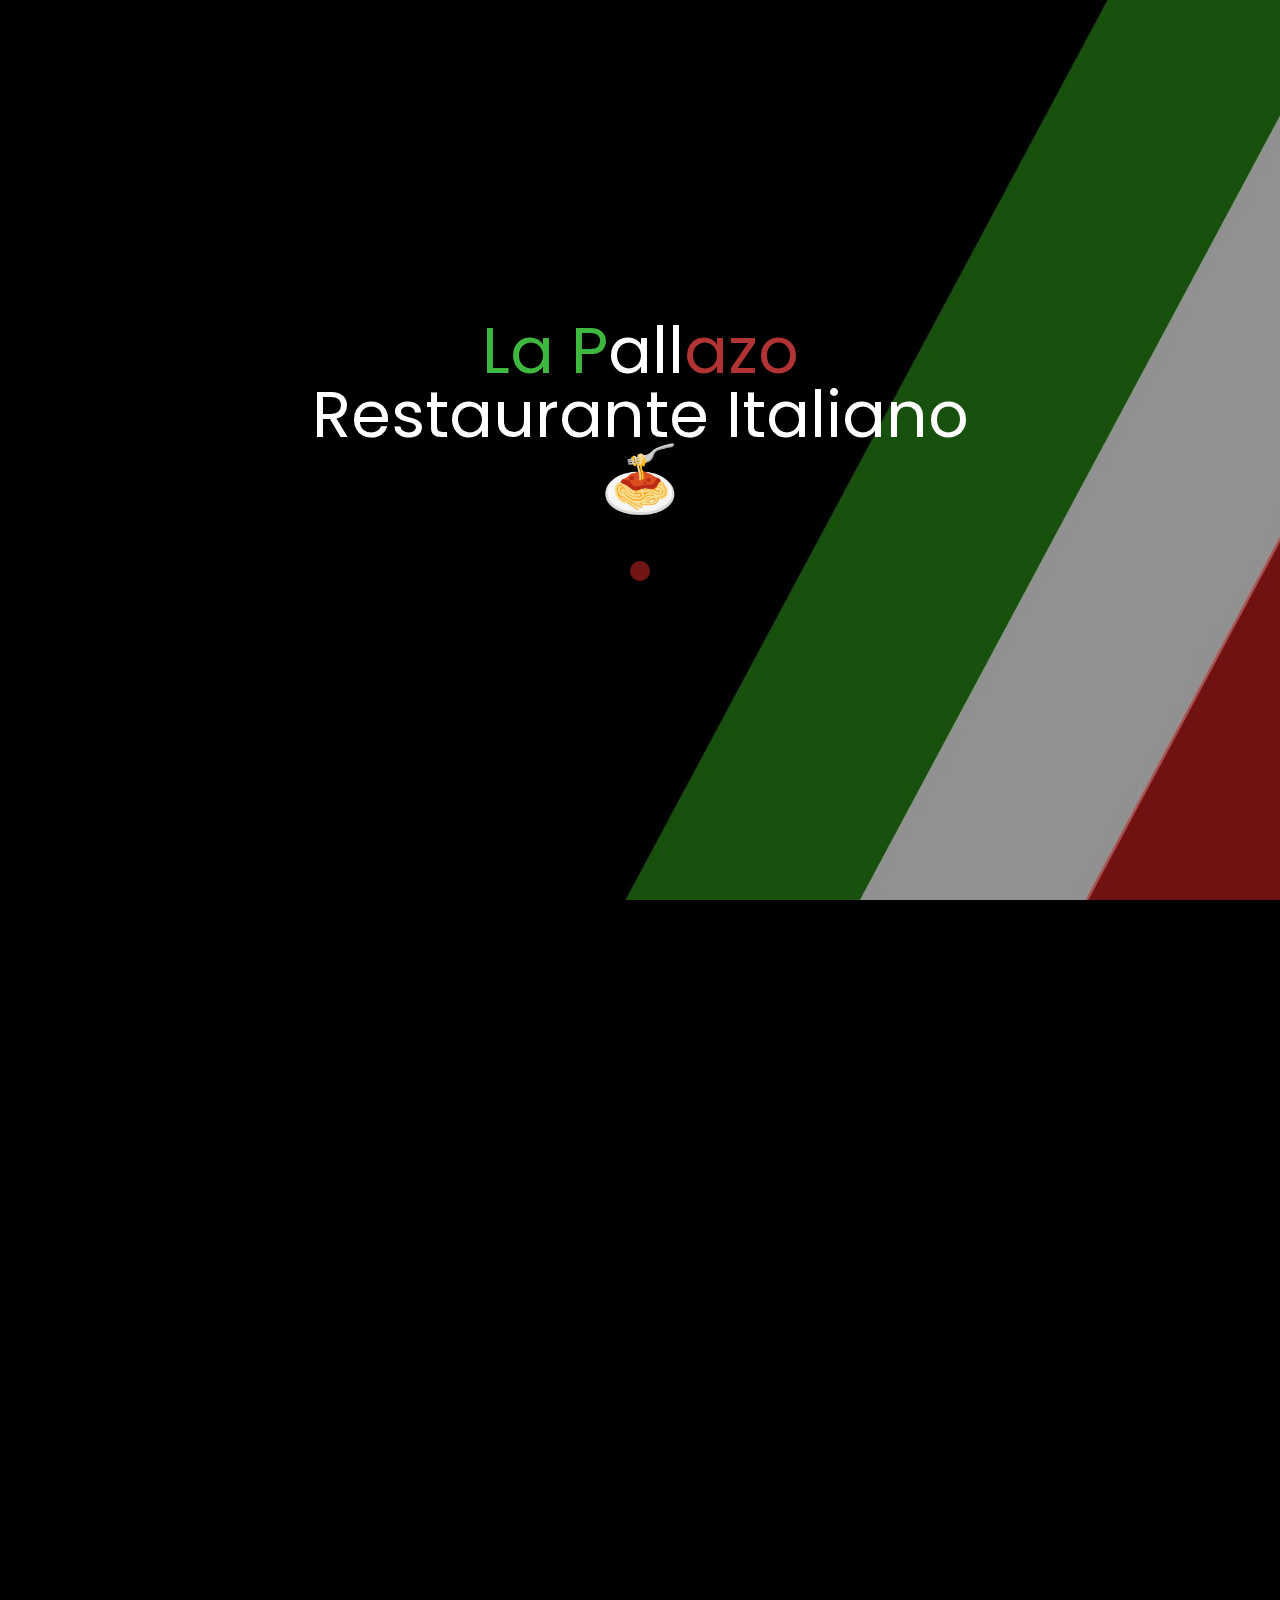
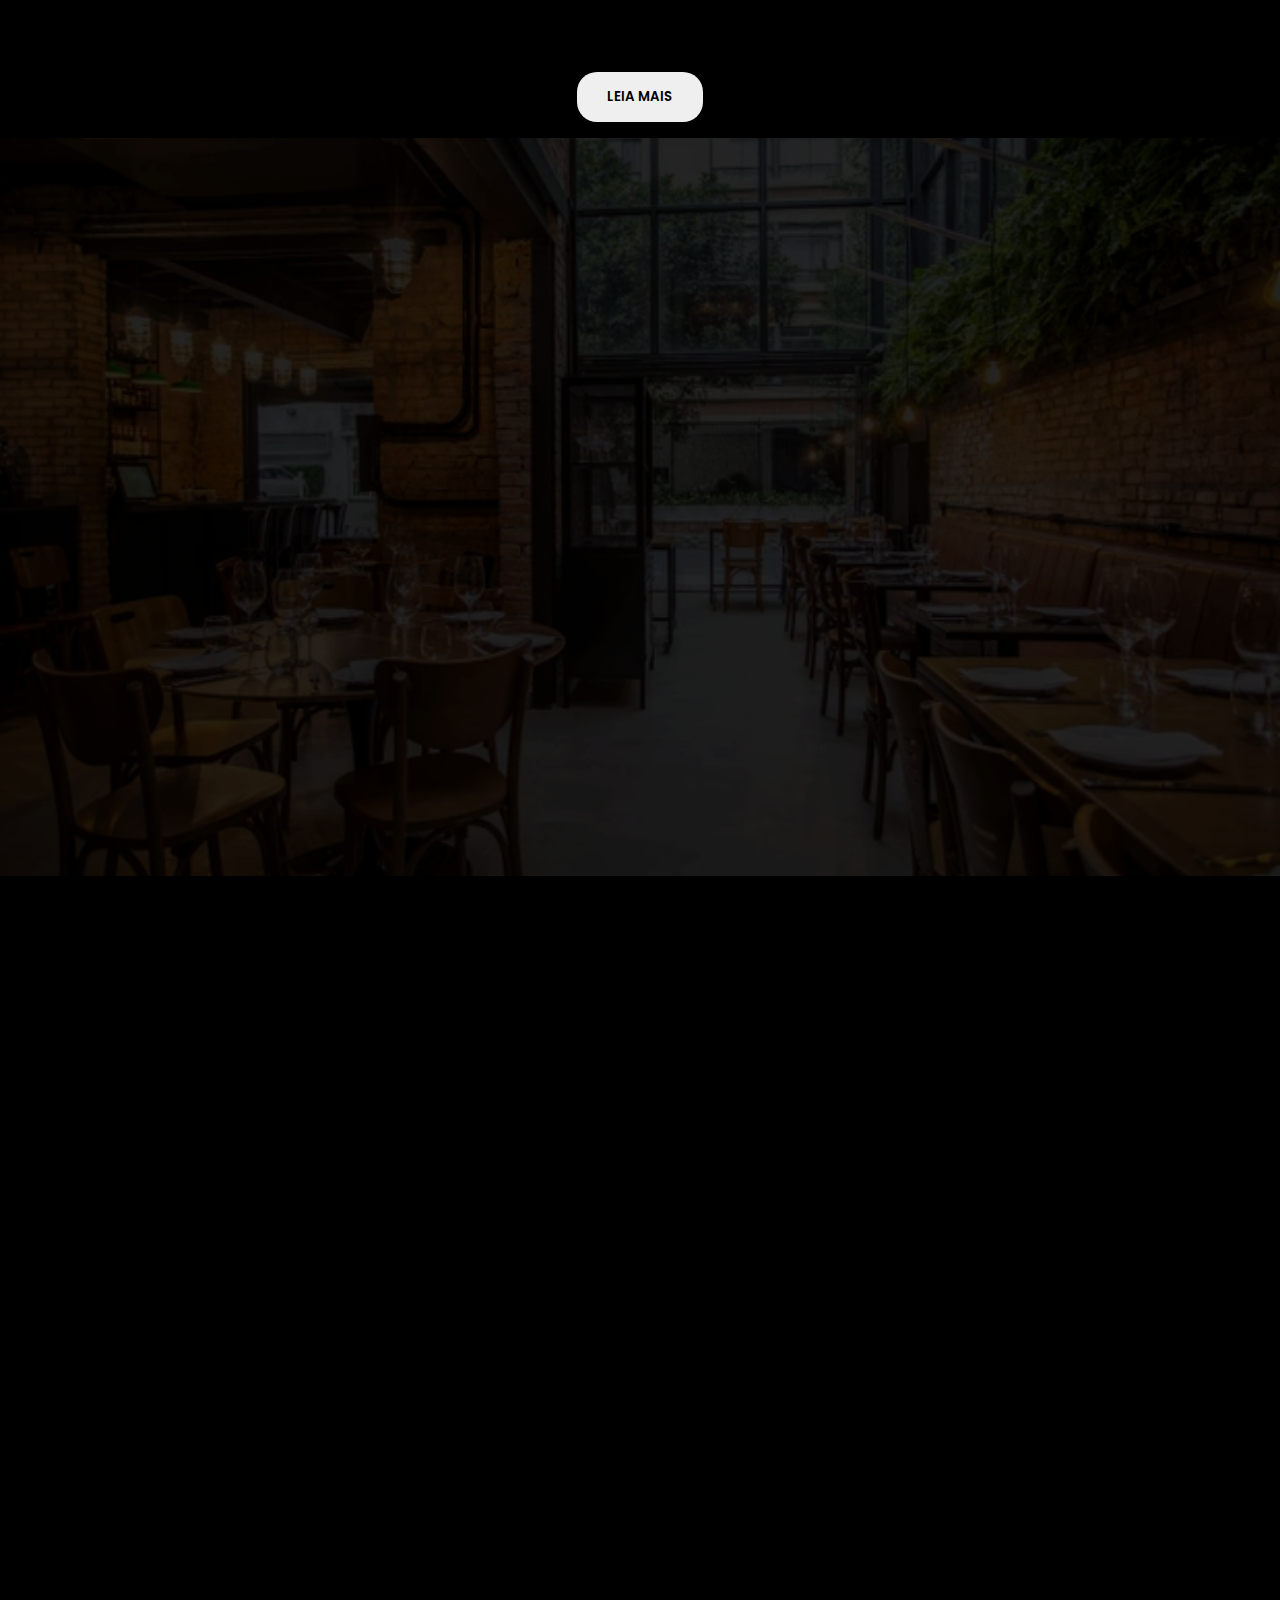
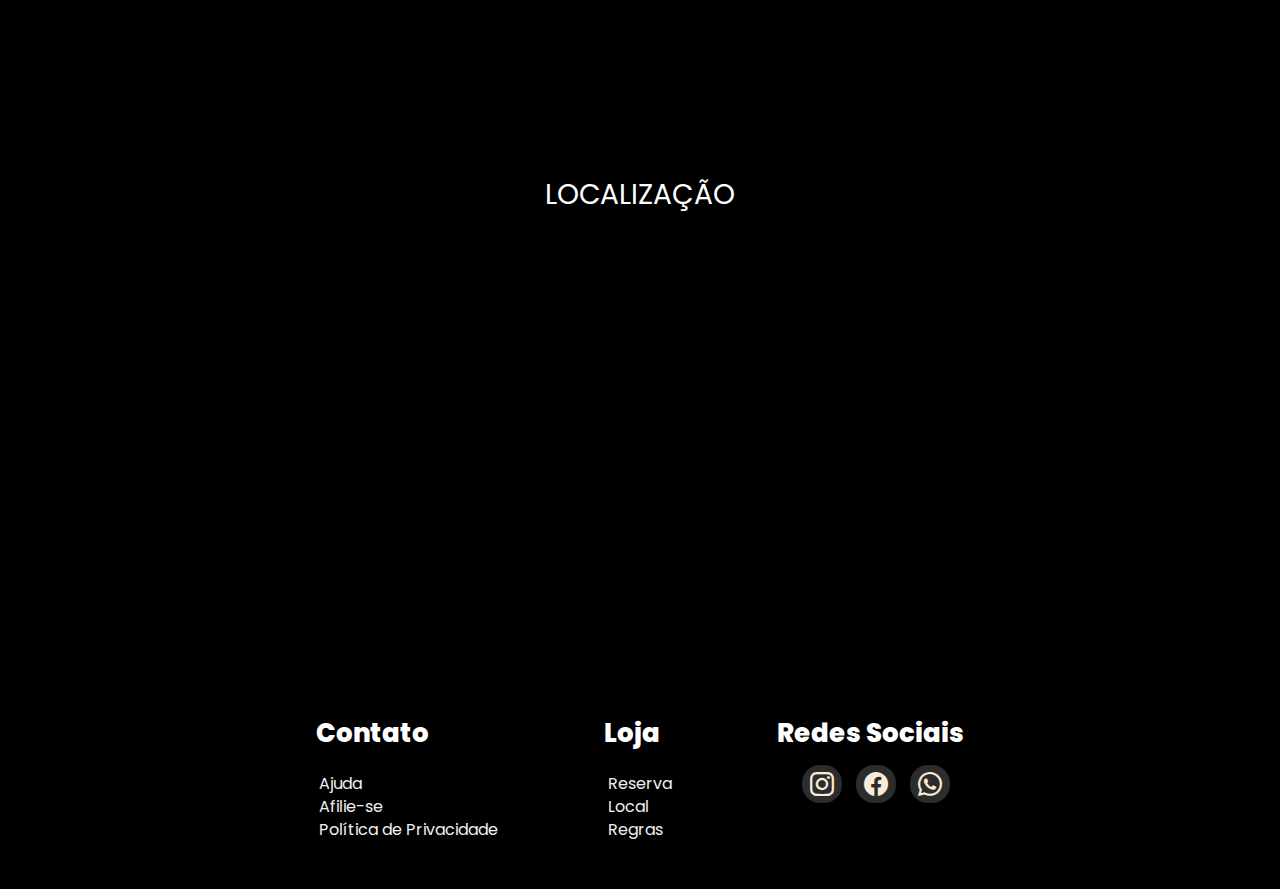
<file: index.html>
<!DOCTYPE html>

<html lang="pt-br">
    
<head>
    <meta charset="UTF-8">
    <meta name="viewport" content="width=device-width, initial-scale=1.0">
    <link rel="stylesheet" href="./src/css/style.css">
    <link rel="stylesheet" href="./src/css/reset.css">
    <link rel="stylesheet" href="https://cdn.jsdelivr.net/npm/bootstrap-icons@1.11.3/font/bootstrap-icons.min.css">
    <link rel="stylesheet" href="https://cdn.jsdelivr.net/npm/swiper@11/swiper-bundle.min.css"/>
    <link rel="stylesheet" href="./src/css/sec1.css">
    <link rel="shortcut icon" type="imagex/png" href="./src/assets/icones/imagem-logo-secundaria.png">
    <title>La Pallazo</title>
</head>

<body id="vamover">

    <div class="preloader" id="preloader">
        <div class="textos_pre">
                <h1 id="h1pre"><span style="color: rgb(62, 184, 62);">La P</span><span class="mano" id="letrasec1branca" >all</span><span style="color: rgb(177, 51, 51);">azo</span></h1>
                <h1 id="h2pre">Restaurante Italiano <br>🍝</h1>
            <div id="efeito-carregamento"></div>
        </div>

    </div>

    <a id="btnstop" class="volta" href="#"><img src="./src/assets/icones/imagem-voltar-home.png" alt=""></a>
    <!-- NAVBAR -->
    <nav id="nav" class="navegacao">
        <button onclick="menuVis()" id="botaaao" class="botao_hamburguer">
            <div id="tachovendohamburguer3">
                <span id="linhas" class="linha"></span>
                <span id="linhas" class="linha"></span>
                <span id="linhas" class="linha"></span>
            </div>
        </button>
        <div class="logo">
            <a href="#" class="logo-img"><img class="logo_nav" src="./src/assets/icones/imagem-logo-secundaria.png" alt=""></a>
        </div>
        <ul class="nav_site">
            <li><a class="navegacao_link" href="#section_historia">História</a></li>
            <li><a class="navegacao_link" href="#section_reserva">Reserva</a></li>
            <li><a class="navegacao_link" href="./src/pages/cardápio/index.html">Cardápio</a></li>
            <li><a class="navegacao_link" href="./registro.html">Registro</a></li>
        </ul>
            <div id="trilho" class="trilho">
                <div class="indicador"></div>
            </div>
        <aside id="menuHamburguer" class="menu_hamburguer invisivel">
            <ul id="listaH" class="lista_hamburguer">
                <li class="lista_menu"><a onclick="menuVis()" class="link_hamburguer" href="#">Home</a></li>
                <li class="lista_menu"><a onclick="menuVis()" class="link_hamburguer" href="#section_historia">História</a></li>
                <li class="lista_menu"><a onclick="menuVis()" class="link_hamburguer" href="#section_reserva">Reserva</a></li>
                <li class="lista_menu"><a onclick="menuVis()" class="link_hamburguer" href="./src/pages/cardápio/index.html">Cardápio</a></li>
                <li class="lista_menu"><a onclick="menuVis()" class="link_hamburguer" href="./registro.html">Registro</a></li>
            </ul>
        </aside>
    </nav>
    <!-- PARTE PRINCIPAL DO SITE -->
    <main id="sec1" class="sec1 ">
        <div class="logos_sec1 hidden">
            <img id="alface1" src="./src/assets/imagem-alface.png" style="animation: fade3 6s ease infinite; width: 400px;top: 300px; left: -120px; position: absolute;"  alt="">
            <a style="color: white;" href="https://www.instagram.com/la_pallazo_" target="_blank"><i class="bi bi-instagram"></i></a>
            <a style="color: white;" href="https://wa.me/555511951565591?text=Ol%C3%A1%2C%20gostaria%20de%20saber%20mais%20sobre%20o%20restaurante%20La%20Pallazo" target="_blank"><i class="bi bi-whatsapp"></i></a>
        </div>
        <div class="centro_sec1 hidden">
            <h1 class="lapallazo"> <span style="color: rgb(62, 184, 62);">La P</span><span class="mano" id="letrasec1branca" >all</span><span style="color: rgb(177, 51, 51);">azo</span></h1>
            <img class="macarrao" src="./src/assets/imagem-macarrao-intro.png" alt="">
        </div>
        <div class="textos_sec1 hidden">
            <img id="peperonne1" style="animation: fade2 6s ease infinite;width: 400px; display: flex; position: absolute; top: 80px; right: 20px; " src="./src/assets/imagem-pepperone-intro.png" alt="">
            <h4>O CLÁSSICO</h4>
            <p>O melhor restaurante de São Paulo, feito especialmente para você e sua família, lugar aconchegando e rechado de surpresas</p>
            <div style="display: flex;
            justify-content: end; gap: 10px;"><p style="color: rgb(177, 51, 51);">compartilhar</p> <i style="color: rgb(177, 51, 51);" class="bi bi-share-fill"></i></div>
        </div>
    </main>
        <!-- SEÇÃO EXPLICANDO A HISTORIA DO RESTAURANTE -->
        <section  id="section_menu" class="menu">
            
            <h2 class="menu_titulo hidden">Menu</h2>
            <p class="menu_texto hidden">Pratos cuidadosamente elaborados por quem tem paixão em servir o melhor.
                Qualidade nos ingredientes, para resultados incríveis.</p>
            <div class="tudo_conteiner_menu hidden">
            <div class="container ">
                <div class="flip">
                    <div id="p1" class="menu_prato"></div>

                    <div id="inv" class="menu_prato_tras"> <h2 class="nome_prato">Espaguete com Molho</h2>
                        <p style="color: rgb(212, 49, 49);">Carro chefe</p>
                        
                    </div>
                </div>
            </div>
                <div class="container">
                    <div class="flip">
                        <div id="p2" class="menu_prato"></div>
        
                        <div class="menu_prato_tras"> <h2 class="nome_prato">Massa ao Molho Verde</h2>
                        </div>
                    </div>
                </div>
                <div class="container">
                    <div class="flip">
                        <div id="p3" class="menu_prato"></div>
            
                        <div class="menu_prato_tras"> 
                            <h2 class="nome_prato">Macarrão Bucatini</h2>
                        </div>
                    </div>
                </div>
                <div class="container">
                    <div  class="flip">
                        <div id="p4" class="menu_prato"></div>
                
                        <div id="inv" class="menu_prato_tras"> <h2 class="nome_prato">Salame Defumado</h2></div>
                    </div>
                </div>
            </div>
            <span id="vermais" style="display: none;">
            <div class="tudo_conteiner_menu">
                <div class="container">
                    <div class="flip">
                        <div id="p5" class="menu_prato"></div>

                        <div id="inv" class="menu_prato_tras"> <h2 class="nome_prato">Ravioli</h2></div>
                    </div>
                </div>
                <div class="container">
                    <div class="flip">
                        <div id="p6" class="menu_prato"></div>
            
                        <div class="menu_prato_tras"> <h2 class="nome_prato">Lagsania</h2></div>
                    </div>
                </div>
                <div class="container">
                    <div class="flip">
                        <div id="p7" class="menu_prato"></div>
                
                        <div class="menu_prato_tras"> <h2 class="nome_prato">Pizza Napolitana</h2></div>
                    </div>
                </div>
                <div class="container">
                    <div class="flip">
                        <div id="p8" class="menu_prato"></div>
                    
                        <div id="inv" class="menu_prato_tras"> <h2 class="nome_prato">Pizza Napolitana Extra</h2></div>
                    </div>
                </div>
            </div>
                </span>
                
        </section>
        <div class="div_botao_menu">
            <button onclick="verMais()" id="btnLeiaMais" class="maisTexto">LEIA MAIS</button>
        </div>
        <!-- História -->
        <section id="section_historia" class="historia ">
            <div class="container_historia hidden">
                <h2 class="historia_titulo">História</h2>
                <p class="historia_texto">Em 2020, Giovanni, um imigrante italiano apaixonado pela culinária de sua terra natal, inaugurou o La Pallazo em São Paulo, trazendo consigo receitas familiares e tradições culinárias de gerações. Nos primeiros anos, o restaurante enfrentou desafios, mas conquistou os paladares dos paulistanos com suas massas frescas e molhos aromáticos.
                    Com o passar do tempo, o La Pallazo se tornou um ponto de encontro para a comunidade italiana na cidade, celebrando festas e eventos tradicionais. Em meio à expansão do negócio, Giovanni trouxe sua família da Itália para ajudar na gestão, mantendo viva a autenticidade do local.</p>
            </div>
        </section>
        <!-- SEÇÃO PARA A RESERVA -->
        <section id="section_reserva" class="reserva">
            <!-- FORMULARIO DA RESERVA -->
            <form class="reserva_from hidden" method="post" action="mailto:nathan.silva163@etec.sp.gov.br" enctype="text/plain">
                <div class="h2_reserva">
                    <h2>Faça sua <span class="h2_diferente_reserva">reserva</span></h2>
                </div>
                <div class="divs_reserva"> 
                    <label for="nome">Nome</label>
                    <div class="input_reserva">
                    </div>
                    <div class="input_img_reserva">
                        <i class="bi bi-person-fill"></i> 
                        <input class="input" type="text" name="nome" id="nome" >
                    </div>
                </div>
                <div class="divs_reserva">
                    <label for="email">Email</label>
                    <div class="input_reserva">
                    </div>
                    <div class="input_img_reserva">
                        <i class="bi bi-envelope-fill"></i>
                        <input class="input" type="email" name="email" id="email"  required>
                    </div>
                </div>
                <div class="divs_reserva">
                    <label for="telefone">Telefone</label>
                    <div class="input_reserva">
                    </div>
                    <div class="input_img_reserva">
                        <i class="bi bi-telephone-fill"></i>
                        <input class="input" type="number" name="telefone" id="telefone">
                    </div>
                </div>
                <div class="botao_reserva">
                    <button>Enviar</button>
                </div>
                
            </form>

        </section>
<!-- FOOTER DO SITE -->
    <footer>
        <section id="local" class="local">
            
            <div id="localizacao" class="local_container">
                <h3 class="local_titulo">LOCALIZAÇÃO</h3>
                <iframe src="https://www.google.com/maps/embed?pb=!1m18!1m12!1m3!1d3658.3249097204507!2d-46.73036142388514!3d-23.520813660105276!2m3!1f0!2f0!3f0!3m2!1i1024!2i768!4f13.1!3m3!1m2!1s0x94cef8c1d371ec31%3A0x671c9325c275132e!2sETEC%20Prof%C2%B0%20Basilides%20de%20Godoy!5e0!3m2!1spt-BR!2sbr!4v1715442845203!5m2!1spt-BR!2sbr" width="500" height="400" style="border:0;" allowfullscreen="" loading="lazy" referrerpolicy="no-referrer-when-downgrade"></iframe>
            </div>
        </section>
        <div class="box_footer">
            <!-- Box redes sociais -->
            <div class="ajuda">

                <h3 class="titulo_footer">Contato</h3>
                <ul id="listaFooter" class="textos_footer">
                    <li class="link_footer"><a class="box_link" href="https://wa.me/5511951565591?text=Gostaria%20de%20ajuda%20sobre%20o%20restaurante%20La%20Pallazo" target="_blank">Ajuda</a></li>
                    <li class="link_footer"><a class="box_link" href="https://wa.me/5511951565591?text=Gostaria%20de%20me%20afiliar%20ao%20restaurante%20La%20Pallazo" target="_blank">Afilie-se</a></li>
                    <li class="link_footer"><a class="box_link" href="https://www.abf.com.br/politica-de-privacidade/?gad_source=1&gclid=CjwKCAjwoJa2BhBPEiwA0l0ImIDXzbnomRih7tdGbmI4HshyA7kp8OWFLokXQKOH7axB3871Vf8CQBoCs7YQAvD_BwE" target="_blank">Política de Privacidade</a></li>
                </ul>
                
            </div>
            <!-- Div Loja -->
            <div class="loja_online">
                <h3 class="titulo_footer">Loja</h3>
                <ul id="listaFooter" class="textos_footer">
                    <li class="link_footer"><a class="box_link" href="#section_reserva" target="_blank">Reserva</a></li>
                    <li class="link_footer"><a class="box_link" href="#localizacao" target="_blank">Local</a></li>
                    <li class="link_footer"><a class="box_link" href="https://servircomrequinte.francobachot.com.br/legislacao-sanitaria-conheca-as-principais-regras-da-anvisa/" target="_blank">Regras</a></li>
                </ul>
            <!-- Div redes sociais -->
            </div>
            <div class="redes_sociais">
                <h3 class="titulo_footer">Redes Sociais</h3>
                <a class="social_ancora" href="https://www.instagram.com/la_pallazo_" target="_blank"><i id="social_insta" class="bi bi-instagram"></i></a>
                <a class="social_ancora" href="https://www.facebook.com" target="_blank"><i id="social_face" class="bi bi-facebook"></i></a>
                <a class="social_ancora" href="https://wa.me/555511951565591?text=Ol%C3%A1%2C%20gostaria%20de%20saber%20mais%20sobre%20o%20restaurante%20La%20Pallazo" target="_blank"><i id="social_what" class="bi bi-whatsapp"></i></a>
            </div>

        </div>
    
    </footer>
    </section>

    <script src="./src/js/script.js"></script>
    <script src="./src/js/botao_menu.js"></script>
    <script src="./src/js/aparecer.js"></script>
</body>
</html>
</file>
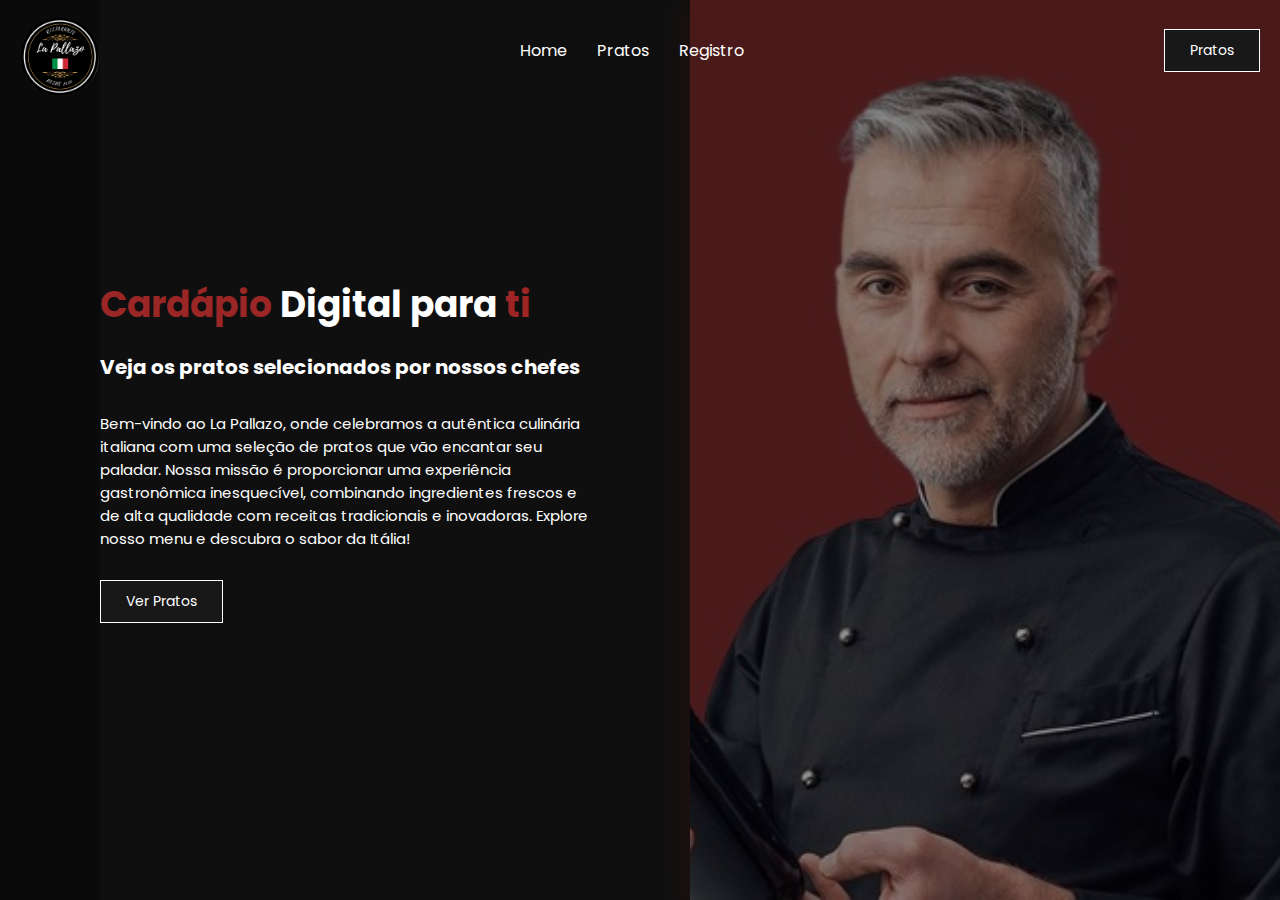
<file: src/pages/cardápio/index.html>
<!DOCTYPE html>
<html lang="pt-br">
<head>
    <meta charset="UTF-8">
    <meta name="viewport" content="width=device-width, initial-scale=1.0">
    <link rel="stylesheet" href="./style.css">
    <link rel="stylesheet" href="https://cdn.jsdelivr.net/npm/bootstrap-icons@1.11.3/font/bootstrap-icons.min.css">
    <link rel="shortcut icon" type="imagex/png" href="./assents/imagem-logo.png">
    <title>La Pallazo - Cardápio</title>
</head>
<body>
    <nav>
        <div class="imagemnav"><a href="../../../index.html"><img src="./assents/imagem-logo.png" alt="logo"></a></div>
        <div class="textosnav"> 
            <ul>
                <li><a href="../../../index.html">Home</a></li>
                <li><a href="./pages/pratos.html">Pratos</a></li>
                <li><a href="../../../registro.html">Registro</a></li>
            </ul>
        </div>
        <div class="botaonav">
            <a target="" href="./pages/pratos.html"><button id="botao_inv">Pratos</button></a>
            <aside id="menuHamburguer" class="menu_hamburguer invisivel">
                <ul class="lista_hamburguer">
                    <li class="lista_menu"><a class="link_hamburguer" href="../../../index.html">Home</a></li>
                    <li class="lista_menu"><a class="link_hamburguer" href="../../../registro.html">Registro</a></li>
                    <li class="lista_menu"><a class="link_hamburguer" href="./pages/pratos.html">Pratos</a></li>
                </ul>
            </aside>
        </div>
        <button onclick="menuVis()" id="botaaao" class="botao_hamburguer">
            <span class="linha"></span>
            <span class="linha"></span>
            <span class="linha"></span>
        </button>
        </div>
    </nav>
    <section class="sec1">
        <div class="box_textos">
            <div class="textos_sec1">
                <h1><span style="color: rgb(155, 38, 38);">Cardápio</span> Digital para <span style="color: rgb(158, 37, 37);">ti</span></h1>
                <h2>Veja os pratos selecionados por nossos chefes</h2>
                <p>Bem-vindo ao La Pallazo, onde celebramos a autêntica culinária italiana com uma seleção de pratos que vão encantar seu paladar. Nossa missão é proporcionar uma experiência gastronômica inesquecível, combinando ingredientes frescos e de alta qualidade com receitas tradicionais e inovadoras. Explore nosso menu e descubra o sabor da Itália!</p>
            </div>

            <div class="botaonav">
                <a href="./pages/pratos.html"><button>Ver Pratos</button></a>
            </div>

        </div>
        <div class="box_imagem">
            
        </div>
    </section>

    <script src="script.js"></script>
</body>
</html>
</file>
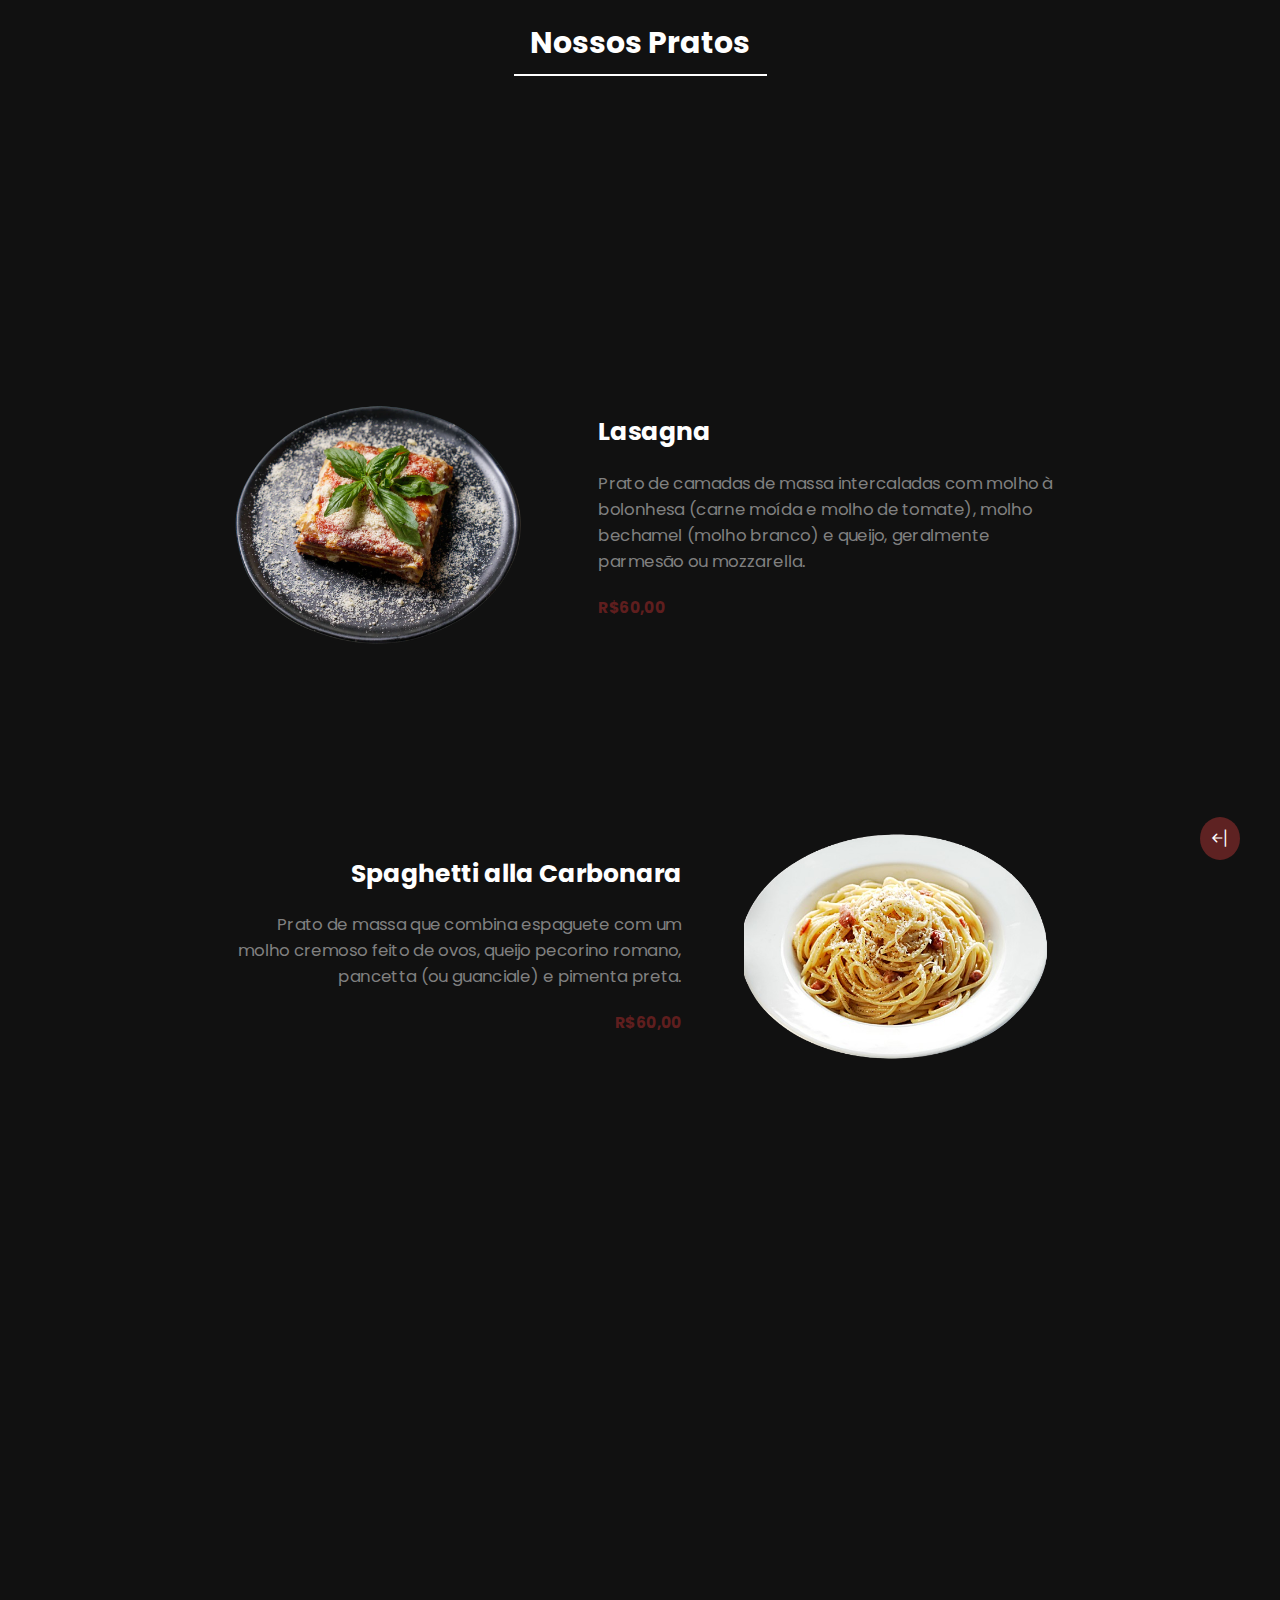
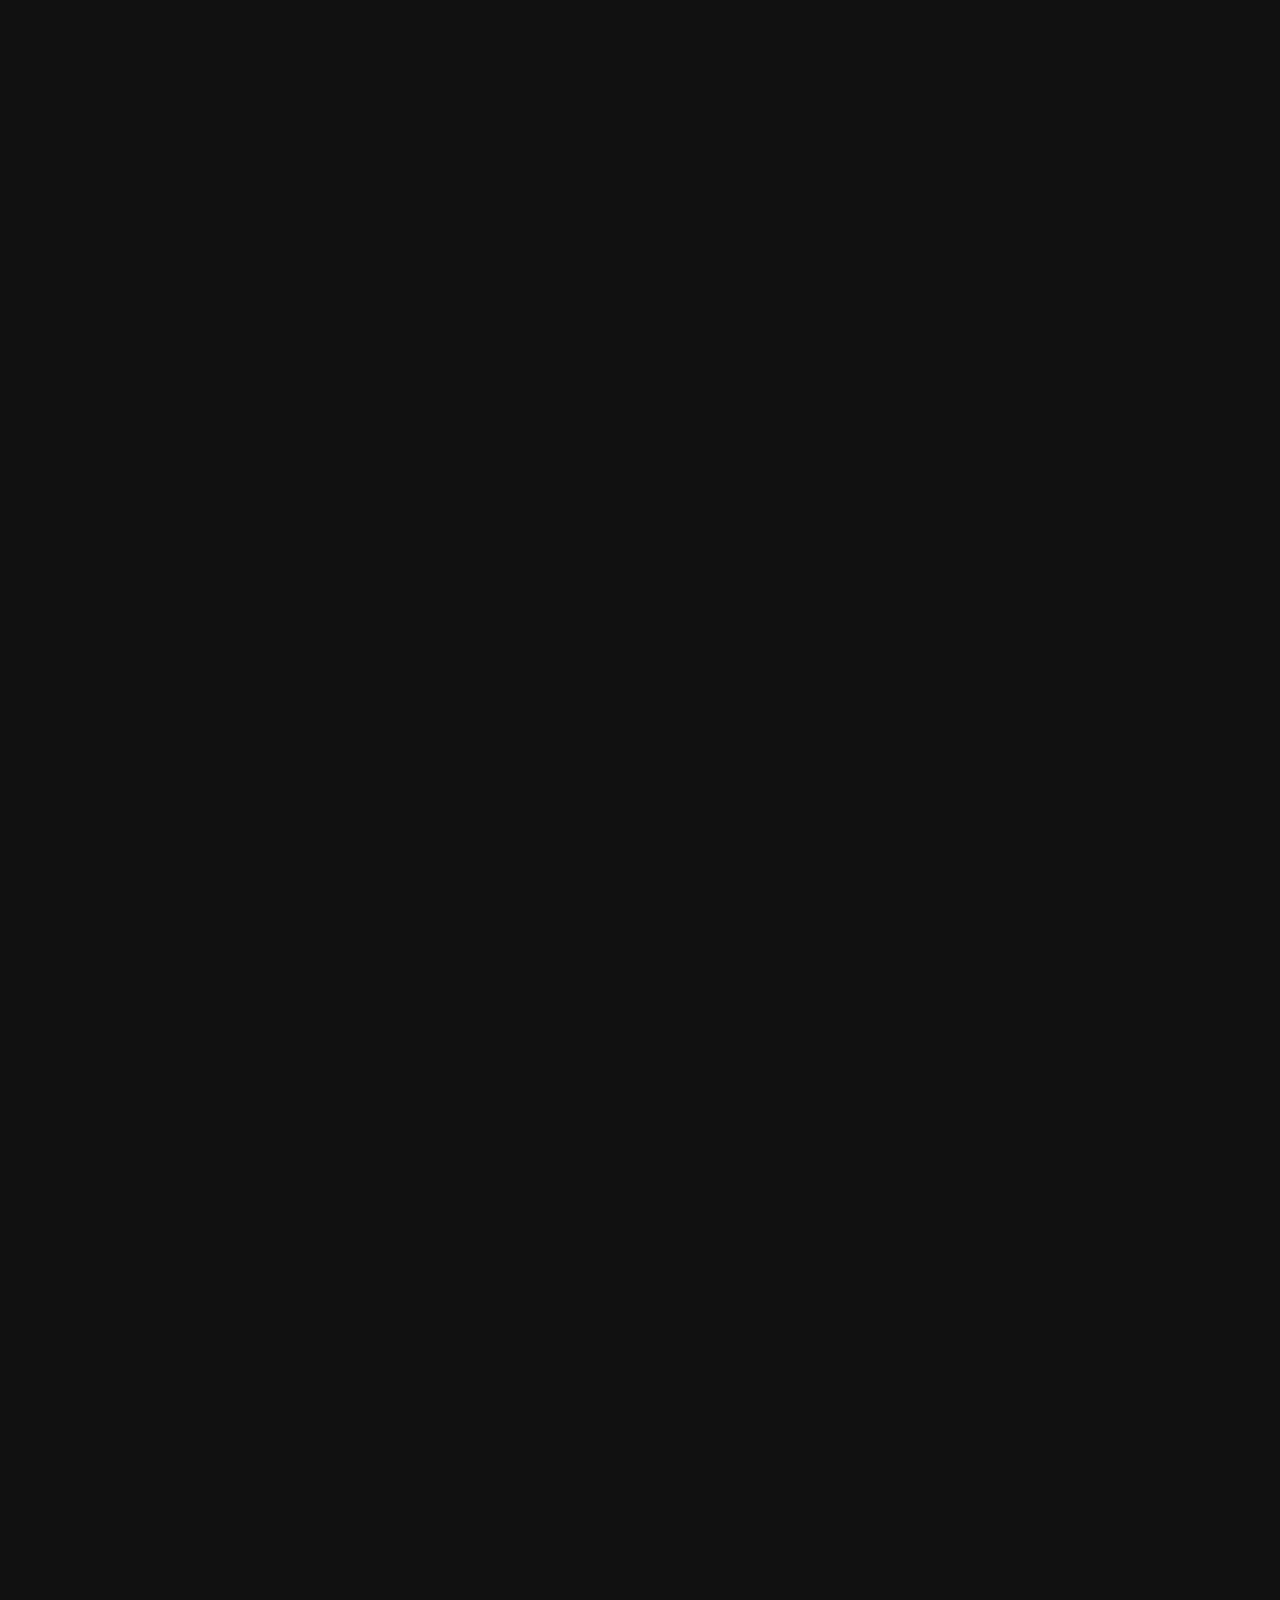
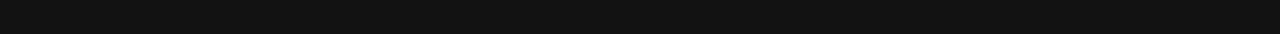
<file: src/pages/cardápio/pages/pratos.html>
<!DOCTYPE html>
<html lang="pt-br">
<head>
    <meta charset="UTF-8">
    <meta name="viewport" content="width=device-width, initial-scale=1.0">
    <link rel="stylesheet" href="./pratos.css">
    <link rel="stylesheet" href="https://cdn.jsdelivr.net/npm/bootstrap-icons@1.11.3/font/bootstrap-icons.min.css">
    <link rel="shortcut icon" type="imagex/png" href="../assents/imagem-logo.png">
    <title>La Pallazo - Pratos</title>
</head>
<body>
    <section class="sec1">
            <h1 id="titulo">Nossos Pratos</h1>
            <div class="cards">
                <div class="card1 hidden">
                    <img src="../assents/imagem-Lasagna.webp" alt="">
                    <div class="textos">
                        <h2>Lasagna</h2>
                        <p class="descricao_prato"> Prato de camadas de massa intercaladas com molho à bolonhesa (carne moída e molho de tomate), molho bechamel (molho branco) e queijo, geralmente parmesão ou mozzarella.</p>
                        <h6>R$60,00</h6>
                    </div>
                </div>
                <div class="card2 hidden">
                    <img class="imgpasata" src="../assents/imagem-pasata.png" alt="">
                    <div class="textos">
                        <h2>Spaghetti alla Carbonara</h2>
                        <p class="descricao_prato"> Prato de massa que combina espaguete com um molho cremoso feito de ovos, queijo pecorino romano, pancetta (ou guanciale) e pimenta preta.</p>
                        <h6>R$60,00</h6>
                    </div>
                </div>
                <div class="card1 hidden">
                    <img src="../assents/imagem-milanase.png" alt="">
                    <div class="textos">
                        <h2>Risotto alla Milanese</h2>
                        <p class="descricao_prato">  Risoto cremoso feito com arroz arborio, cozido com caldo de carne, vinho branco e temperado com açafrão, que lhe dá uma cor dourada distinta.</p>
                        <h6>R$60,00</h6>
                    </div>
                </div>
                <div class="card2 hidden">
                    <img src="../assents/imagem-gnochi.png" alt="">
                    <div class="textos">
                        <h2>Gnocchi</h2>
                        <p class="descricao_prato"> Pequenos bolinhos feitos de batata, farinha e às vezes ovos. Podem ser servidos com uma variedade de molhos, como molho de tomate, manteiga e sálvia, ou molho de queijo.</p>
                        <h6>R$60,00</h6>
                    </div>
                </div>
                <div class="card1 hidden">
                    <img src="../assents/imagem-tiramisu.png" alt="">
                    <div class="textos">
                        <h2>Tiramisu</h2>
                        <p class="descricao_prato"> Sobremesa feita com camadas de biscoitos de champanhe embebidos em café, creme de mascarpone adoçado, e coberto com cacau em pó.</p>
                        <h6>R$60,00</h6>
                    </div>
                </div>
                <div class="card2 hidden">
                    <img src="../assents/imagem-ossobuco.png" alt="">
                    <div class="textos">
                        <h2>Osso Buco</h2>
                        <p class="descricao_prato"> Prato de pernil de vitela cozido lentamente com vinho branco, caldo e vegetais. Tradicionalmente servido com gremolata (mistura de salsa, alho e raspas de limão) e risoto alla milanese.</p>
                        <h6>R$60,00</h6>
                    </div>
                </div>
                <div class="card1 hidden">
                    <img src="../assents/imagem-focaccia.webp" alt="">
                    <div class="textos">
                        <h2>Focaccia</h2>
                        <p class="descricao_prato"> Pão achatado e macio, temperado com azeite de oliva, sal grosso e frequentemente alecrim. Pode ser simples ou ter coberturas adicionais como cebolas, azeitonas e tomates.</p>
                        <h6 class="preco">R$60,00</h6>
                    </div>
                </div>
            </div>
    </section>
    <a href="../index.html"><button id="btntop" class="botao_subir"><i class="bi bi-arrow-bar-left"></i></button></a>
    <script src="pratos.js"></script>
    
</body>
</html>
</file>
<file: src/css/style.css>
@import url("https://fonts.googleapis.com/css2?family=Poppins:ital,wght@0,100;0,200;0,300;0,400;0,500;0,600;0,700;0,800;0,900;1,100;1,200;1,300;1,400;1,500;1,600;1,700;1,800;1,900&display=swap");
@import url('https://fonts.googleapis.com/css2?family=Italiana&family=Italianno&display=swap');

@import url("./footer.css");
@import url("./header.css");
@import url("./historia.css");
@import url("./reserva.css");
@import url("./menuprincipal.css");
@import url("./login.css");
@import url("./menu-hamburguer.css");
@import url("./sec1.css");

:root {
    --background-cor1: #000000;
    --background-cor2: #151515;
    --cor-fonte: #F0F0F0;
    --vermelho: #411515;
    --gradiente: linear-gradient(300deg, rgba(255, 255, 255, 0.5),rgba(255, 255, 255, 0.9));

    --fonte-principal: "Poppins";

    --blur: rgba(255,255,255,0.4);
}

.hidden {
    opacity: 0;
}
.show {
    opacity: 1;
    transition: 2s;
}

.preto .linha{
    background-color: black;
}

.muda {
    background-color: white;
    box-shadow: #0f0f0f 2px 2px 3px;
}

.muda2 li a{
    color: black;
    border-top: black solid 1px;
}

.numero li a {
    color: black;
}

body {
    background-color: var(--background-cor1);
    color: var(--cor-links);
    font-family: var(--fonte-principal);
    scroll-behavior: smooth;
    transition: .4s;
    color: white;
}

body, html {
    overflow-x: hidden;
}

body::-webkit-scrollbar {
    width: 12px;               
}
  
body::-webkit-scrollbar-track {
    background-color: var(--background-cor2);    
}
  
body::-webkit-scrollbar-thumb {
    background-color: #c0c0c0;
    border-radius: 20px;   
    border: 3px solid var(--background-cor2);
}

*, html {
    scroll-behavior: smooth !important;
}

@media screen and (min-width: 1024px) and (max-width: 1728px) {
    body{
        overflow-y: hidden;
    }
}
@media screen and (min-width: 0px) and (max-width: 500px) {
    body{
        overflow-y: hidden;
    }
}

.volta {
    position: fixed;
    right: 1.5em;
    bottom: 1.5em;
    background-color: rgb(94, 34, 34);
    width: 2em;
    height: 2em;
    display: flex;
    align-items: center;
    justify-content: center;
    border-radius: 24px;
    z-index: 99;
}

.preloader {
	position: fixed;
	top: 0;
	left: 0;
	animation: spinz 9s ease infinite;
	width: 100%;
	height: 100%;
	background: url(../assets/Imagem-fundo-preload.jpg);
    background-position: center;
    background-size: cover;
	z-index: 100;
}

.textos_pre {
    font-family: var(--fonte-principal);
    font-size: 5vw;
    text-align: center;
    display: flex;
    flex-direction: column;
    justify-content: center;
    align-items: center;
    width: 100%;
    height: 100%;
    color: white;
    
}

#efeito-carregamento{
    width: 20px;
    height: 20px;
    background-color: rgb(114, 21, 21);
    border-radius: 100%;
    margin-top: 50px;
    animation: efeito 0.5s ease-in-out infinite;
}
@keyframes efeito {
    0%{
        box-shadow: 0 0 0 0 rgb(78, 0, 0);
    }
    100%{
        box-shadow: 0 0 0 15px rgba(228, 10, 10, 0.1);
    }
}
  
  
  @keyframes spinz {
	0% {
	  opacity:1;
	}
	50% {
	  opacity:1;
	}
	75% {
	  opacity:1;
	}
	100% {
	  opacity:0;
	}
}

@media screen and (min-width: 0px) and (max-width: 1150px) {
    .textos_pre {
        font-size: 10vw;
    }
}
</file>
<file: src/css/sec1.css>
.mano {
    color: white;
}

.centro_sec1 {
    width: 100%;
}

.lapallazo {
    cursor: default;
}

.sec1 {
    display: flex;
    justify-content: space-between;
    height: 90vh;
    margin-bottom: 200px;
    font-family: 'Poppins';
    overflow-x: hidden;
    width: 100%;
}

.logos_sec1 {
    display: flex;
    flex-direction: column;
    justify-content: end;
    margin-bottom: 100px;
    width: 20%;
    font-size: 30px;
    align-items: flex-start;
    margin-left: 60px;
    gap: 20px;
}
.textos_sec1 {
    display: flex;
    justify-content: end;
    flex-direction: column;
    margin-bottom: 100px;
    width: 23%;
    text-align: right;
    gap: 40px;
    margin-right: 20px;
}
.textos_sec1 h4 {
    font-size: 20px;
    font-weight: 600;
    position: relative;
    color: rgb(65, 163, 65);
}
.textos_sec1 h4::before {
    content: '';
    height: 4px;
    width: 10%;
    right: 0;
    position: absolute;
    bottom: -20px;
    background-color: rgb(2, 65, 2);
}

.centro_sec1 {
    width: 50%;
    margin-bottom: 100px;
    display: flex;
    justify-content: center;
    align-items: center;
}
.centro_sec1 h1 {
    font-size: 200px;
    font-weight: 800;
    position: absolute;


}
.centro_sec1 img {
    position: absolute;
    animation: fade 4s ease infinite;
}

@keyframes fade {
    0% {
        opacity: 0.8;
    }
    50% {
        opacity: 1;
        transform: scale(1.09);
    }
    100% {
        opacity: 0.8;
    }
}
@keyframes fade2 {
    0% {
        opacity: 0.8;
    }
    50% {
        opacity: 1;
        transform: scale(1.06);
    }
    100% {
        opacity: 0.8;
    }
}
@keyframes fade3 {
    0% {
        opacity: 0.8;
    }
    50% {
        opacity: 1;
        transform: scale(1.06);

    }
    100% {
        opacity: 0.8;
    }
}
/* MODO CLARO */
.dark {
    color: black;
}
.sec1.dark {
    background: white;
    color: black;
    margin-bottom: 0;
}
.sec1.dark i {
    color: black;
}
.sec1.dark #letrasec1branca {
    background: black;
    -webkit-background-clip: text;
    background-size: 400% 100%;
    color: var(--cor-fonte);
    -webkit-text-stroke: 6px transparent;
}

body.dark {
    background: white;
}

@media screen and (min-width: 0px) and (max-width: 1480px) {
    #peperonne1 {
        display: none;
        visibility: hidden;
    }
    #alface1 {
        visibility: hidden;
    }
}

@media screen and (min-width: 0px) and (max-width: 1035px) {
    .centro_sec1 {
        transform: scale(0.8);
    }
}

@media screen and (min-width: 0px) and (max-width: 630px) {
    .centro_sec1 {
        transform: scale(0.5);
    }
    .textos_sec1 {
        margin-bottom: 0;
    }
    .textos_sec1 {
        width: 70%;
    }
}

@media screen and (min-width: 0px) and (max-width: 820px){
    .sec1 {
        flex-direction: column;
        justify-content: space-around;
        align-items: center;
        padding-top: 200px;
    }
    .logos_sec1 {
        display: none;
        visibility: none;
    }
}

@media screen and (min-width: 0px) and (max-width: 300px){
    .centro_sec1 h1 {
        font-size: 6.5rem;
    }
    
    .centro_sec1 img {
        width: 22em;
        margin-left: 2.5em;
    }
}

@media screen and (min-width: 630px) and (max-width: 1000px){
    .centro_sec1 h1 {
        font-size: 20vw;
    }
}
@media screen and (min-width: 300px) and (max-width: 630px){
    .centro_sec1 h1 {
        font-size: 50vw;
    }
}

@media screen and (min-width: 300px) and (max-width: 1150px){
    .centro_sec1 img {
        width: auto;
        max-width: 500px;
        margin-left: 2.5em;
    }
    .logos_sec1{
        align-items: center;
    }
}
</file>
<file: src/pages/cardápio/style.css>
@import url("https://fonts.googleapis.com/css2?family=Poppins:ital,wght@0,100;0,200;0,300;0,400;0,500;0,600;0,700;0,800;0,900;1,100;1,200;1,300;1,400;1,500;1,600;1,700;1,800;1,900&display=swap");

* {
    margin: 0;
    padding: 0;
    border: 0;
    scroll-behavior: smooth;
}


body {
    background-color: rgb(10, 10, 10);
    color: white;
    font-family: 'poppins';
}
.hidden {
    opacity: 0;
    transition: .8s all;
    filter: blur(15px);
}
.show {
    opacity: 1;
    transform: scale(1.02);
    filter: blur(0px);
}
/* NAVBAR */
nav {
    display: flex;
    flex-direction: row;
    justify-content: space-between;
    align-items: center;
    height: 100px;
    width: 100%;
    z-index: 100;
    position: absolute;
    background-color: transparent;
    
}
/* imagem nav */
nav img {
    width: 80px; 
    margin-left: 20px;
    margin-top: 20px;
    
}
.textosnav ul {
    list-style: none;
    display: flex;
    gap: 30px;

}
.textosnav a {
    color: white;
    text-decoration: none;
    position: relative;
}
.textosnav a:hover {
    color: rgb(190, 110, 110);
}
.textosnav a:before {
    content: '';
    position: absolute;
    height: 2px;
    width: 0%;
    background-color: rgb(116, 38, 38);
    bottom: 0;
    transition: .2s ease-in-out;
}
.textosnav a:hover::before {
    width: 100%;

}
/* botao navbar, e hover */
.botaonav button {
    color: white;
    text-decoration: none;
    padding: 10px 25px;
    border: 1px solid white;
    margin-right: 20px;
    position: relative;
    z-index: 1;
    font-size: 14px;
    font-family: 'Poppins';
    background-color: rgb(24, 24, 24);
    overflow: hidden;
    transition: .5s ease-in-out;
    cursor: pointer;
}
.botaonav button:hover {
    color: black;
}

.botaonav button:after {
    content: "";
    width: 100%;
    left: 0;
    position: absolute;
    height: 0%;
    background-color: rgb(219, 90, 90);
    z-index: -1;
    top: 0;
    border-radius: 0 0 70% 70%;
    transition: .5s ease-in-out;

}

.botaonav button:hover::after {
    height: 100px;
}
/* primeira section */
.sec1 {
    display: flex;
    flex-direction: row;
    width: 100%;

}
.box_textos {
    display: flex;
    flex-direction: column;
    width: 50%;
    background-color: rgb(15, 15, 15);
    height: 100vh;
    align-items: left;
    justify-content: center;
    margin-left: 100px;
}
.textos_sec1 {
    width: 500px;
    height: auto;
}
.textos_sec1 h1 {
    font-size: 36px;
}
.textos_sec1 h2 {
    font-size: 20px;
    margin-top: 20px;
}
.textos_sec1 p {
    margin-top: 30px;
    font-size: 15px;
    margin-bottom: 30px;
}


/* background primeira sec */
.box_imagem {
    background: url("./assents/imagem-background-cardapio.jpg");
    background-position: center;
    background-repeat: no-repeat;
    filter: brightness(0.6);
    box-shadow: 0 8px 32px 0 rgba(135, 31, 31, 0.37);
    background-size: cover;
    height: 100vh;
    width: 50%;
}
/* Segunda sec */

.sec2 {
    display: flex;
    flex-direction: column;
    justify-content: center;
    align-items: center;
    gap: 300px;
    margin-top: 100px;
}
.imagemsec2 img {
    width: 500px;
    transition: .2s;
    margin-right: 50px;
}
.imagemsec2 img:hover {
    width: 510px;
}

.texto1_sec2 {
    width: 500px; 
}
.texto1_sec2 h1 {
    margin-bottom: 50px;
}
.texto1_sec2 p {
    color: gray;
}
.texto2_sec2 {
    width: 500px;
    
}
#div1, #div2, #div3 {
    overflow: hidden;
    transition: max-height 0.5s ease-out;
}

#div1.mostrar {
    max-height: 800px; /* Ajuste para a altura máxima do conteúdo */
}
#div2.mostrar {
    max-height: 900px; /* Ajuste para a altura máxima do conteúdo */
}
#div3.mostrar {
    max-height: 800px; /* Ajuste para a altura máxima do conteúdo */
}
.texto2_sec2 h1 {
    margin-bottom: 50px;
}
.texto2_sec2 p {
    margin-right: 50px;
    color: gray;
}
.box1, .box3 {
    display: flex;
    flex-wrap: wrap;
    flex-direction: row;
}
.box2 {
    display: flex;
    flex-direction: row-reverse;
    flex-wrap: wrap;
}
.leia_mais {
    display: none;
    border: none;
    padding: 20px 40px;
    margin-top: 40px;
    background-color: rgb(121, 46, 46);
    color: white;
    border-radius: 8px;
    font-family: 'poppins';

}
.inicio {
    font-size: 16px;
    color: white;
}
.sec3 {
    display: flex;
    flex-direction: column;
    justify-content: center;
    align-items: center;
    height: 100vh;
    margin-top: 330px;
}
.cards {
    display: flex;
    gap: 60px;
    flex-wrap: wrap;
    justify-content: center;
}
.titulo_sec3 h1 {
    margin-bottom: 100px;
}
.card {
    height: 420px;
    width: 290px;
    background-color: rgb(26, 26, 26);
    display: flex;
    flex-direction: column;
    justify-content: center;
    position: relative;
    align-items: center;
    text-align: center;

}
.card:hover {
    transform: scale(1.09);
}
.card img {
    position: absolute;
    top: -10px;
    width: 180px;
    border-radius: 50%;
    transition: .4s;
}
.card:hover img {
    width: 210px;
    top: -90px;
} 
.card p {
    padding: 40px;
    font-size: 14px;
}
.card h4 {
    margin-top: 190px;
    padding: 20px;

}
#bot2 {
    width: 160px;
    top: 20px;
}
.card:hover #bot2 {
    width: 200px;
    top: -60px;
}
footer .social_ancora {

    margin-left: 10px;
    padding:4px 9px;
    border-radius: 30px;
    color: antiquewhite;
    font-size: 1.5em;
    transition: 0.2s ease-in-out;
    background-color: rgb(31, 31, 31);
}
footer {
    margin-top: 320px;
    height: 300px;
    background-color: #1f0000;
    color: white;
    display: flex;
    flex-direction: row;
    justify-content: space-around;
    align-items: center;
}
footer .social_ancora:hover {
    font-size: 1.6em;
}

.social_ancora1:hover {
    background:linear-gradient(30deg, #8a3ab9, #bb4cd7, #fbad50);
}
.social_ancora2:hover {
    background-color: rgb(70, 70, 187);
}
.social_ancora3:hover {
    background-color: rgb(70, 187, 105);
}
/* todos as divs */
.box_footer {
    display: flex;
    flex-direction: row;
    margin: 4em 0 3em;
    gap: 3em;
}


/* Tiutlos  */
.titulo_footer {
    font-size: 16px;
    font-weight: 800;
    font-family: 'Poppins';
    padding-bottom: 1em;
    transition: 0.2s ease-in-out;
    cursor: default;
    
}
.titulo_footer:hover {
    transform: scale(1.07);
}

.textos_footer {
    font-size: 16px;
    list-style: none;
    font-family: 'Poppins';
}
footer li {
    padding: 3.5px;
}

.redes_sociais {
    text-align: center;
    margin-bottom: auto;
    display: flex;
    flex-direction: column;
    height: 100%;
    justify-content: center;
    align-items: center;
    gap: 10px;
}


.box_link {
    text-decoration: none;
    color: white;
}

@media screen and (min-width: 1024px) and (max-width: 1728px) {
    .titulo_footer {
        font-size: 26px;
    }
}
@media screen and (min-width: 0px) and (max-width: 430px) {
    .social_ancora {
        padding: 0 1em 1em;
    }

    .box_footer {
        margin-left: 1em;
    }
}

.link_hamburguer {
    position: relative;
    text-decoration: none;
    color: white;
    font-family: var(--fonte-principal);
    margin: 1em;
    font-size: 20px;
    border-top: 1px solid rgb(255, 255, 255);
}
.botao_hamburguer {
    display: none;
    align-items: center;
    margin: 0;
    z-index: 100;
    background-color: transparent;
    border: none;
}

.menu_hamburguer {
    position: fixed;
    text-align: left;
    top: 0;
    left: -250px;
    width: 190px;
    height: 100%;
    background-color: black;
    transition: all 0.3s ease;
}

.lista_hamburguer{
    display: flex;
    flex-direction: column;
    row-gap: 2em;
    margin-top: 4em;
}

.menu_hamburguer, .visivel {
    left: 0;
}

.invisivel {
    left: -250px;
}
@media screen and (min-width: 0px) and (max-width: 950px) {
    .linha {
        width: 40px;
        height: 2px;
        background-color: rgb(255, 255, 255);
        display: block;
        margin: 10px auto;
        transform-origin: center;
        position: relative;
        transition: .2s;
    }
    #botao_inv {
        display: none;
        visibility: none;
    }
    .textosnav ul {
        margin-left: 60px;
    }

    button.ativar .linha:nth-child(1) {
        transform: translateY(8px) rotate(45deg);
    }
    button.ativar .linha:nth-child(3) {
        transform: translateY(-16px) rotate(-45deg);
    }
    button.ativar .linha:nth-child(2) {
        width: 0;
    }


    .navegacao {
        justify-content: left;
    }

    .botao_hamburguer {
        display: block;
        margin: 1em 2em;
    }

    .imagem_hamburguer {
        width: 11.7vw;
        height: 11.7vw;
    }

    .lista_menu {
        padding: 1em 0;
        margin: 0 0.5em;
    } 
}
@media  screen and (min-width: 0px) and (max-width: 1025px) {
    .box_imagem {
        display: none;
        width: 0px;
    }
    .box_textos {
        width: 100%;
        justify-content: center;
        align-items: center;
        margin-left: 0;
        background: url(./assents/luxa.org-opacity-changed-backgroundsec1.jpg);
        background-position: center;
    
        background-repeat: no-repeat;
        background-size: cover;
        
    }
}
@media  screen and (min-width: 0px) and (max-width: 1120px) {
    .box1, .box2, .box3 {
        justify-content: center;
    }
    .sec3 {
        height: 150vh;
    }
}
@media  screen and (min-width: 0px) and (max-width: 624px) {
    .textosnav {
        display: none;
    }
}
@media  screen and (min-width: 0px) and (max-width: 550px) {
    .textos_sec1 {
        justify-content: center;
        align-items: center;
        text-align: center;
        width: 400px;
    }
    .leia_mais {
        display: flex;
    }
    .box1,.box2,.box3 {
        width: 300px;
        justify-content: center;
        align-items: center;

    }
    .imagemsec2 img {
        width: 300px;
        margin: 0px;
    }
    #div1, #div2, #div3 {
        max-height: 0;
    }
}
@media  screen and (min-width: 0px) and (max-width: 624px) {
    .textosnav {
        display: none;
    }
}
@media  screen and (min-width: 0px) and (max-width: 4340x) {
    .textosnav {
        display: none;
    }
}

.botao_subir {
    display: flex;
    bottom: 40px;
    right: 40px;
    position: fixed;
    
}
.botao_subir a {
    padding: 5px 12px;
    background-color: rgb(192, 75, 75);
    color: white;
    border-radius: 50%;
    font-size: 30px;
    opacity: 1;
}

@media screen and (min-width: 0px) and (max-width: 410px) {
    .textos_sec1{
        width: auto;
        margin-top: 5.5em;
    }
}
</file>
<file: src/pages/cardápio/pages/pratos.css>
@import url('https://fonts.googleapis.com/css2?family=Poppins:ital,wght@0,100;0,200;0,300;0,400;0,500;0,600;0,700;0,800;0,900;1,100;1,200;1,300;1,400;1,500;1,600;1,700;1,800;1,900&display=swap');

* {
    padding: 0;
    margin: 0;
    border: 0;
}
body {
    background-color: #111111;
    color: white;
    font-family: 'Poppins';
}
.sec1 {
    display: flex;
    flex-direction: column;
    justify-content: center;
    align-items: center;
}
.sec1 h6 {
    font-size: 15px;
    color: rgb(95, 30, 30);
    margin-top: 20px;
}
.sec1 #titulo {
    font-size: 30px;
    margin-top: 20px;
    position: relative;
    justify-content: center;
    display: flex;
}
.sec1 #titulo::before {
    content: '';
    position: absolute;
    bottom: -10px;
    background-color: white;
    height: 2px;
    width: 115%;
}
.cards {
    margin-top: 300px;
    display: flex;
    flex-wrap: wrap;
    justify-content: center;
    gap: 10vw;
}
.card1 {
    display: flex;
    justify-content: center;
    align-items: center;
    width: 800px;
    height: 300px;
    gap: 60px;
}
.card2 {
    display: flex;
    flex-direction: row-reverse;
    justify-content: center;
    align-items: center;
    width: 800px;
    height: 300px;
    text-align: right;
    gap: 60px;
}
.textos p {
   margin-top: 20px;
   color: gray;
}
.card1 img {
    width: 300px;
}
.card2 img {
    width: 300px;
}
.botao_subir {
    color: white;
    padding: 10px;
    position: fixed;
    background-color: rgb(94, 34, 34);
    font-size: 20px;
    cursor: pointer;
    border-radius: 50%;
    bottom: 40px;
    right: 40px;
    animation: botao 2s ease infinite;
}
.hidden {
    opacity: 0;
    transition: 1s;
}
.show {
    opacity: 1;
    transform: scale(1.04);
}

.preco {
    margin-bottom: 2em;
}

@keyframes botao {
    0% {
        transform: scale(1);
    }
    50% {
        transform: scale(1.2);
    }
    100% {
        transform: scale(1);
    }
}

@media screen and (min-width: 820px) and (max-width: 1150px) {
    .cards {
        gap: 20vw;
    }
}

@media (min-width: 510px) and (max-width: 820px) {
    .card1, .card2 {
        display: flex;
        flex-direction: column;
        justify-content: center;
        align-items: center;
        text-align: center;
        width: 50%;
        margin-bottom: 10vw;
    }

    .cards {
        gap: 38vw;
    }

    .card1 img, .card2 img {
        width: 30vw;
    }
}

@media screen and (min-width: 300px) and (max-width: 510px){
    .card1, .card2 {
        display: flex;
        flex-direction: column;
        justify-content: center;
        align-items: center;
        text-align: center;
        width: 50%;
        margin-bottom: 10vw;
    }


    .cards {
        gap: 78vw;
    }

    .card1 img, .card2 img {
        width: 47vw;
    }
}
@media screen and (min-width: 0px) and (max-width: 300px){
    .card1, .card2 {
        display: flex;
        flex-direction: column;
        justify-content: center;
        align-items: center;
        text-align: center;
        width: 50%;
        margin-bottom: 10vw;
    }

    .cards {
        gap: 125vw;
    }

    .card1 img, .card2 img {
        width: 47vw;
    }
}
</file>
